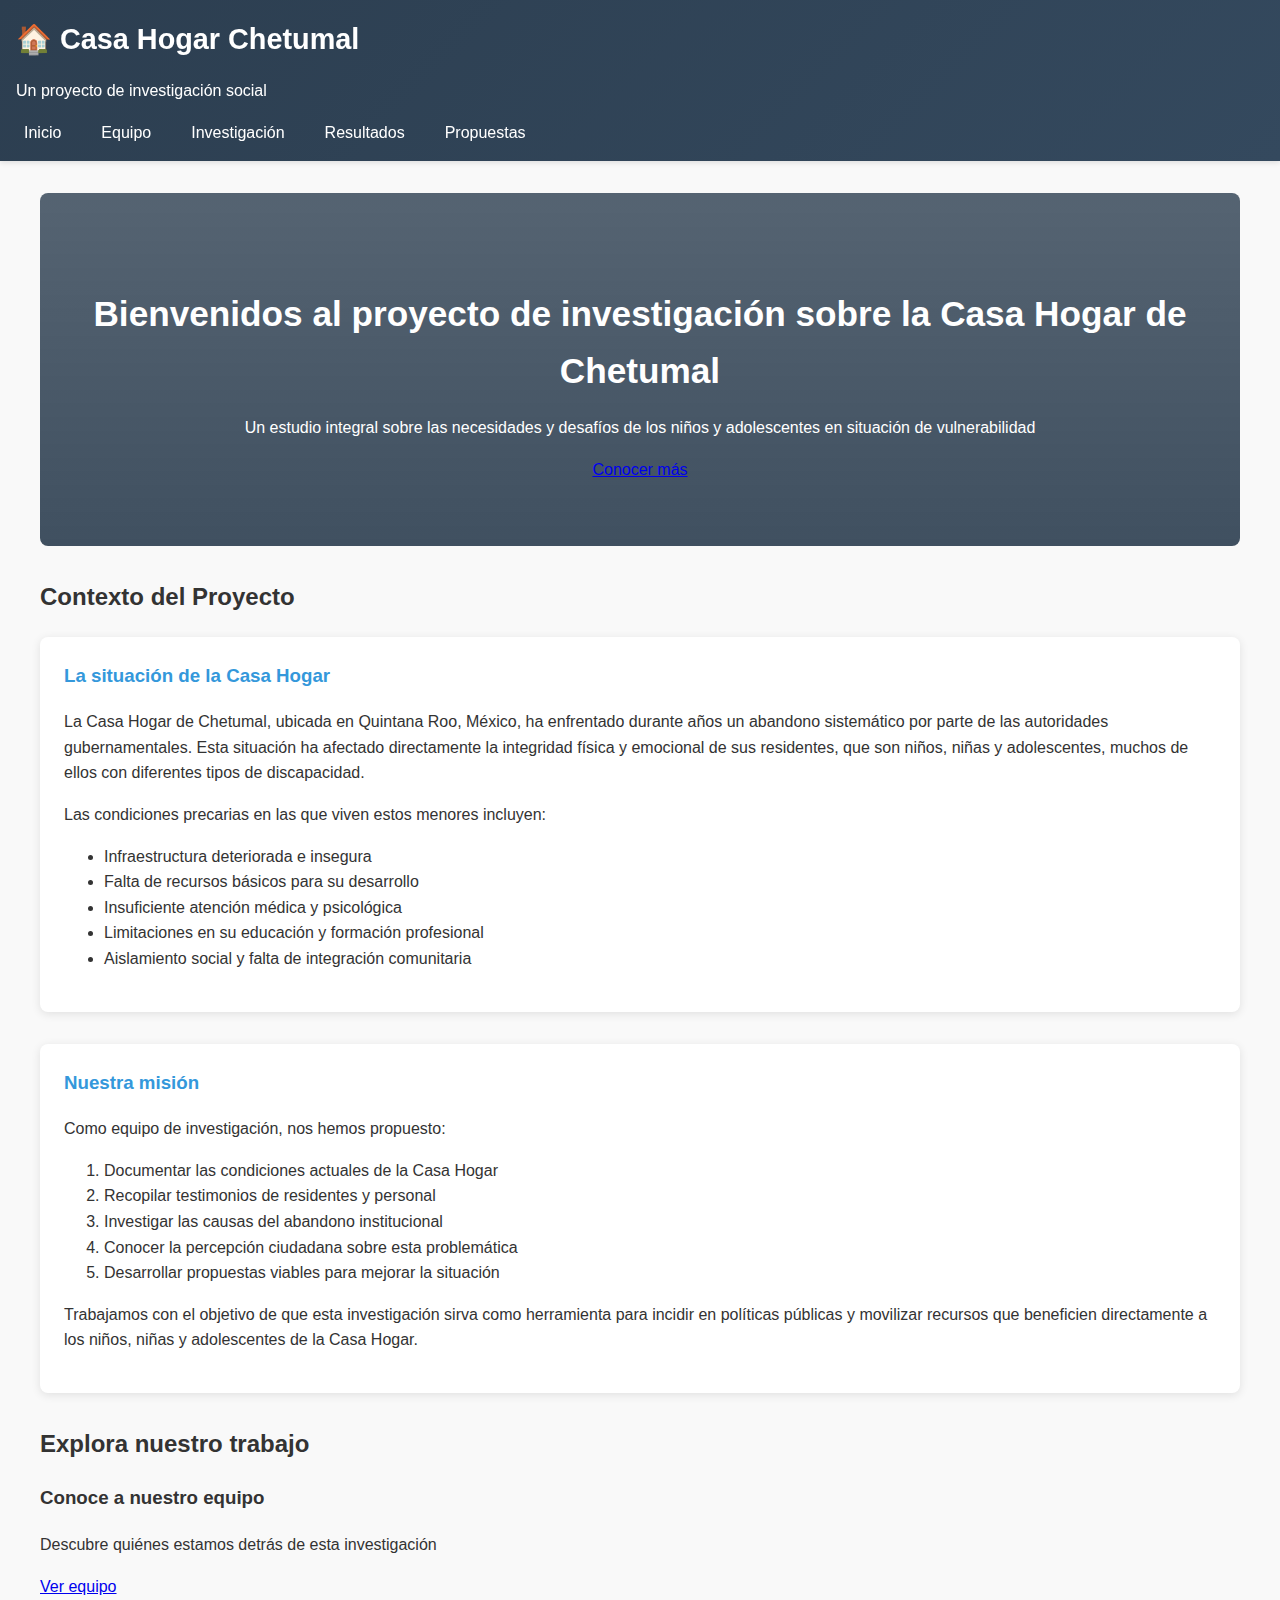
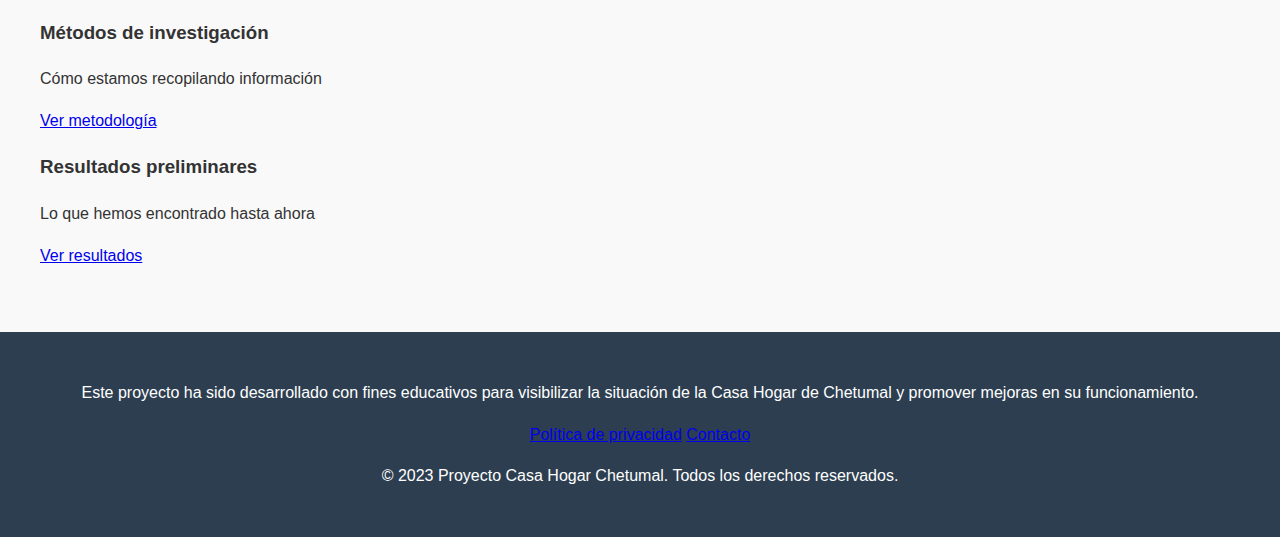
<file: index.html>
<!DOCTYPE html>
<html lang="es">
<head>
    <meta charset="UTF-8">
    <meta name="viewport" content="width=device-width, initial-scale=1.0">
    <title>Casa Hogar Chetumal - Inicio</title>
    <link rel="stylesheet" href="styles.css">
</head>
<body>
    <header>
        <div class="logo">
            <h1>🏠 Casa Hogar Chetumal</h1>
            <p>Un proyecto de investigación social</p>
        </div>
        <nav>
            <ul>
                <li><a href="index.html" class="active">Inicio</a></li>
                <li><a href="about.html">Equipo</a></li>
                <li><a href="research.html">Investigación</a></li>
                <li><a href="results.html">Resultados</a></li>
                <li><a href="proposals.html">Propuestas</a></li>
            </ul>
        </nav>
    </header>

    <main>
        <section class="hero">
            <div class="hero-content">
                <h2>Bienvenidos al proyecto de investigación sobre la Casa Hogar de Chetumal</h2>
                <p>Un estudio integral sobre las necesidades y desafíos de los niños y adolescentes en situación de vulnerabilidad</p>
                <a href="#contexto" class="btn">Conocer más</a>
            </div>
        </section>

        <section id="contexto" class="content-section">
            <h2>Contexto del Proyecto</h2>
            <div class="card">
                <h3>La situación de la Casa Hogar</h3>
                <p>La Casa Hogar de Chetumal, ubicada en Quintana Roo, México, ha enfrentado durante años un abandono sistemático por parte de las autoridades gubernamentales. Esta situación ha afectado directamente la integridad física y emocional de sus residentes, que son niños, niñas y adolescentes, muchos de ellos con diferentes tipos de discapacidad.</p>
                <p>Las condiciones precarias en las que viven estos menores incluyen:</p>
                <ul>
                    <li>Infraestructura deteriorada e insegura</li>
                    <li>Falta de recursos básicos para su desarrollo</li>
                    <li>Insuficiente atención médica y psicológica</li>
                    <li>Limitaciones en su educación y formación profesional</li>
                    <li>Aislamiento social y falta de integración comunitaria</li>
                </ul>
            </div>
            
            <div class="card">
                <h3>Nuestra misión</h3>
                <p>Como equipo de investigación, nos hemos propuesto:</p>
                <ol>
                    <li>Documentar las condiciones actuales de la Casa Hogar</li>
                    <li>Recopilar testimonios de residentes y personal</li>
                    <li>Investigar las causas del abandono institucional</li>
                    <li>Conocer la percepción ciudadana sobre esta problemática</li>
                    <li>Desarrollar propuestas viables para mejorar la situación</li>
                </ol>
                <p>Trabajamos con el objetivo de que esta investigación sirva como herramienta para incidir en políticas públicas y movilizar recursos que beneficien directamente a los niños, niñas y adolescentes de la Casa Hogar.</p>
            </div>
        </section>
        
        <section class="explore">
            <h2>Explora nuestro trabajo</h2>
            <div class="explore-cards">
                <div class="explore-card">
                    <h3>Conoce a nuestro equipo</h3>
                    <p>Descubre quiénes estamos detrás de esta investigación</p>
                    <a href="about.html" class="btn">Ver equipo</a>
                </div>
                <div class="explore-card">
                    <h3>Métodos de investigación</h3>
                    <p>Cómo estamos recopilando información</p>
                    <a href="research.html" class="btn">Ver metodología</a>
                </div>
                <div class="explore-card">
                    <h3>Resultados preliminares</h3>
                    <p>Lo que hemos encontrado hasta ahora</p>
                    <a href="results.html" class="btn">Ver resultados</a>
                </div>
            </div>
        </section>
    </main>

    <footer>
        <p>Este proyecto ha sido desarrollado con fines educativos para visibilizar la situación de la Casa Hogar de Chetumal y promover mejoras en su funcionamiento.</p>
        <div class="footer-links">
            <a href="#">Política de privacidad</a>
            <a href="#">Contacto</a>
        </div>
        <p>&copy; 2023 Proyecto Casa Hogar Chetumal. Todos los derechos reservados.</p>
    </footer>
    
    <script src="script.js"></script>
</body>
</html>
</file>
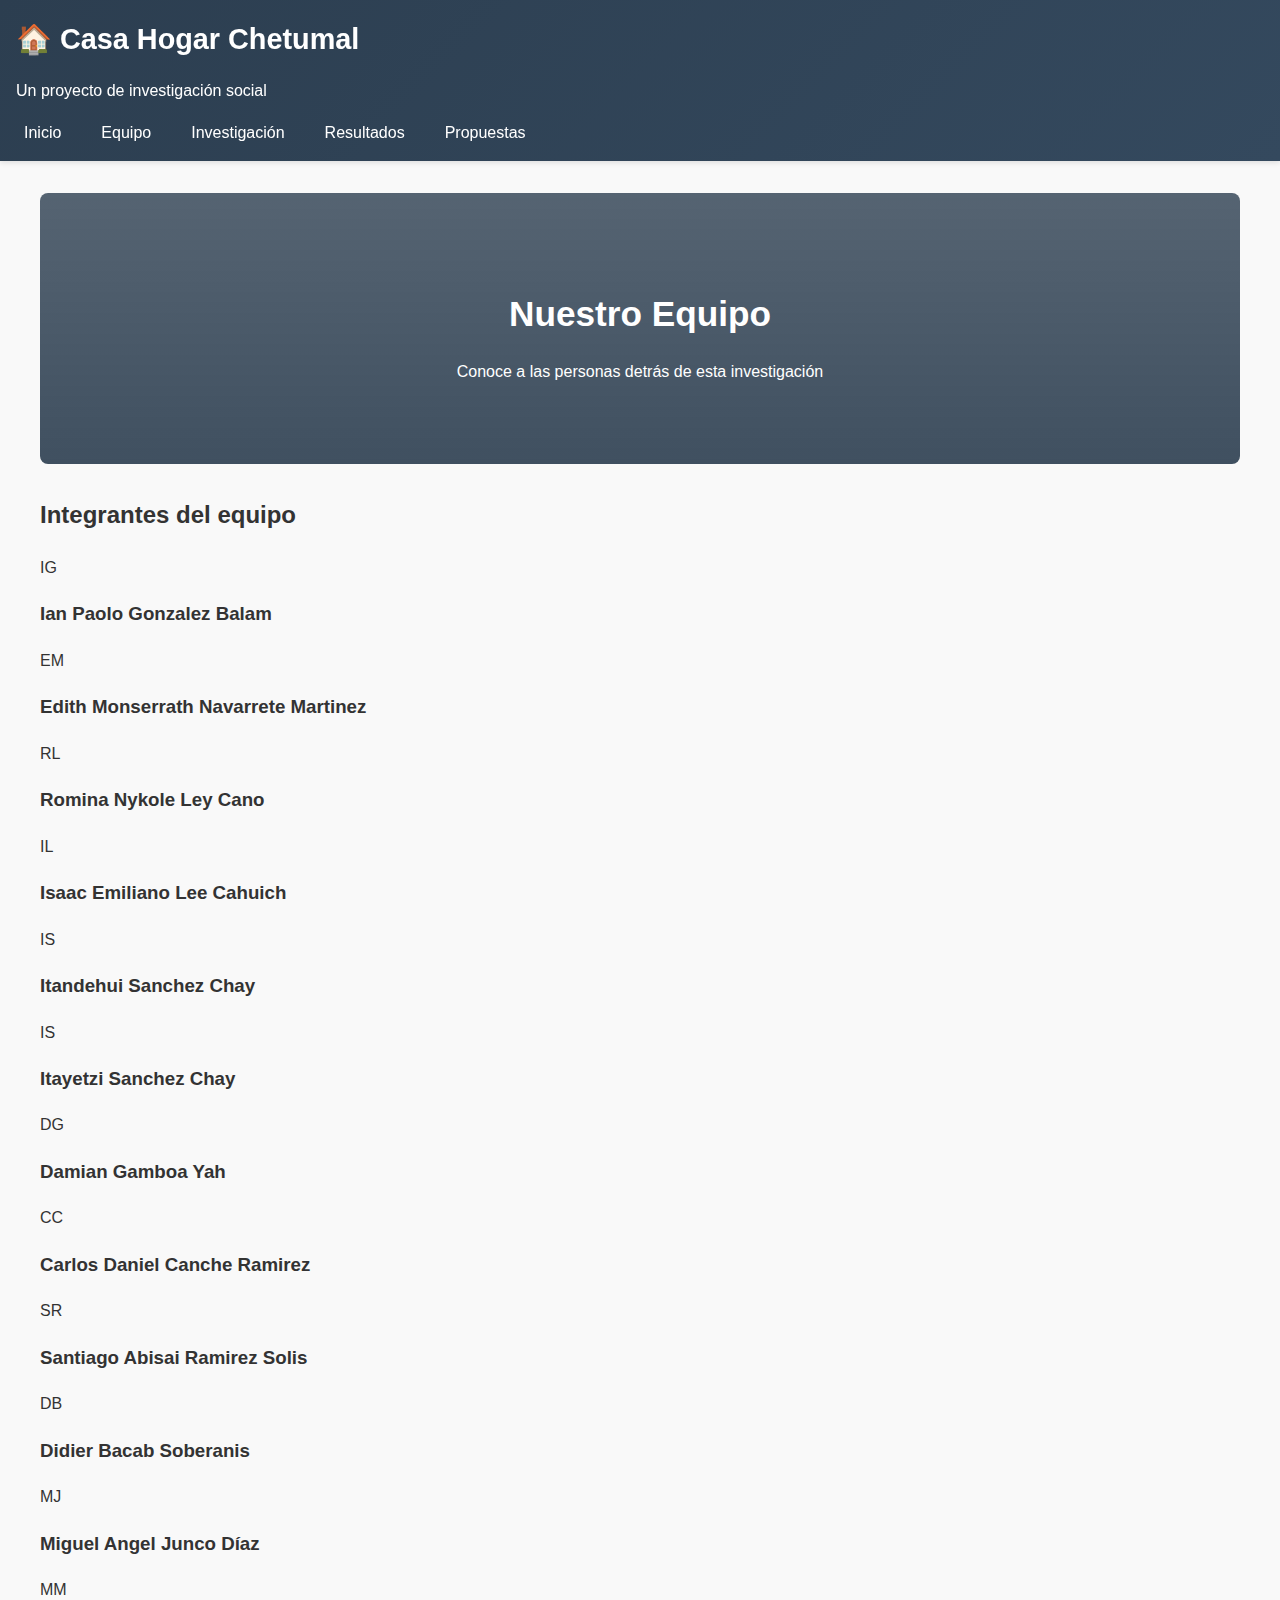
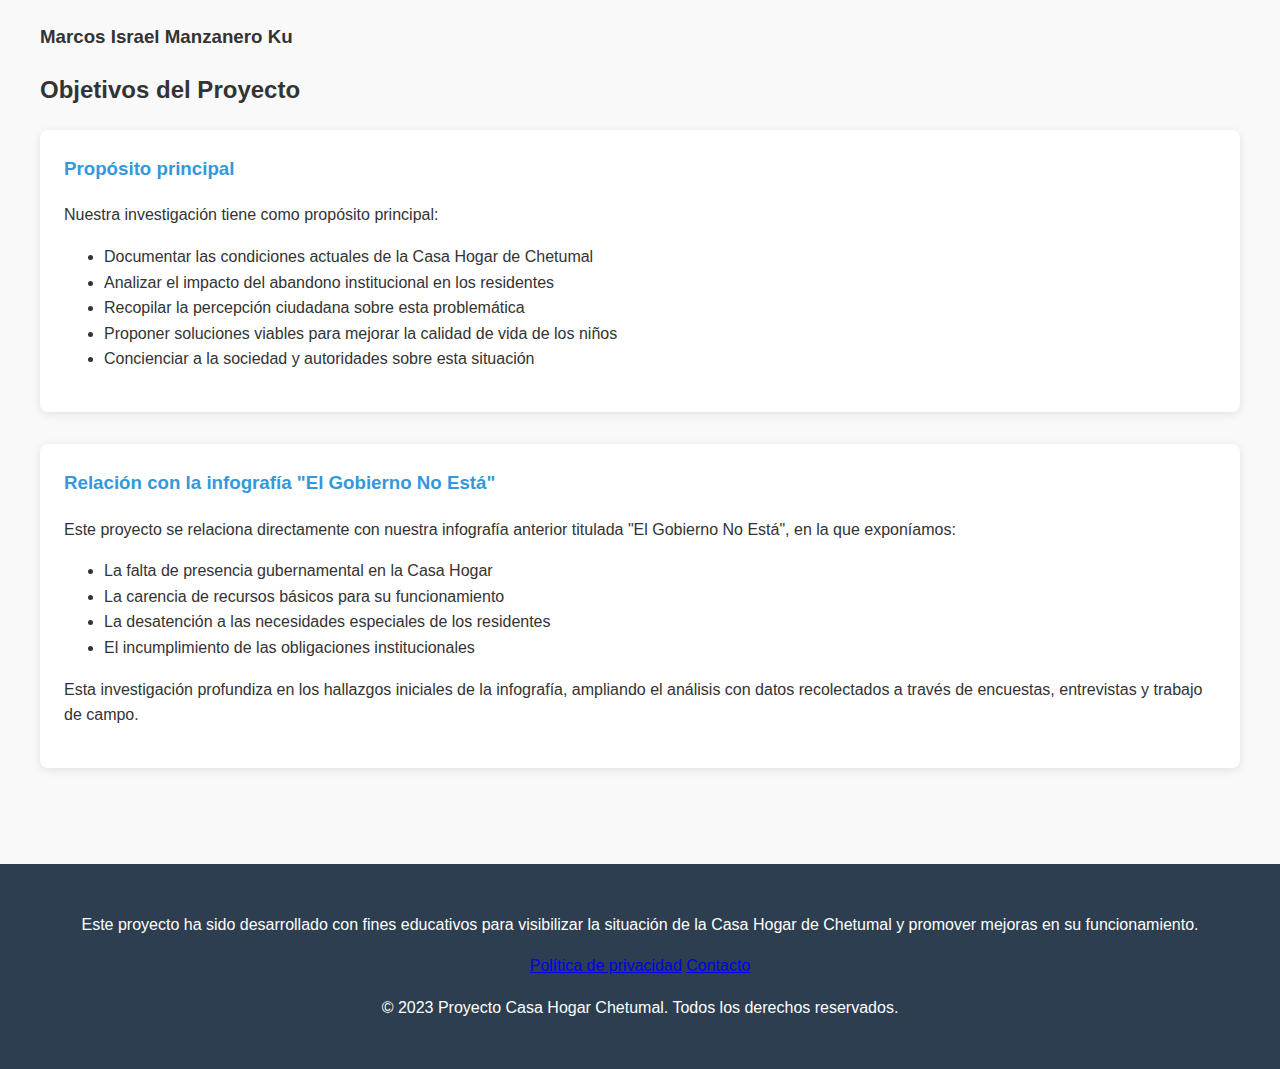
<file: about.html>
<!DOCTYPE html>
<html lang="es">
<head>
    <meta charset="UTF-8">
    <meta name="viewport" content="width=device-width, initial-scale=1.0">
    <title>Casa Hogar Chetumal - Equipo</title>
    <link rel="stylesheet" href="styles.css">
</head>
<body>
    <header>
        <div class="logo">
            <h1>🏠 Casa Hogar Chetumal</h1>
            <p>Un proyecto de investigación social</p>
        </div>
        <nav>
            <ul>
                <li><a href="index.html">Inicio</a></li>
                <li><a href="about.html" class="active">Equipo</a></li>
                <li><a href="research.html">Investigación</a></li>
                <li><a href="results.html">Resultados</a></li>
                <li><a href="proposals.html">Propuestas</a></li>
            </ul>
        </nav>
    </header>

    <main>
        <section class="hero">
            <div class="hero-content">
                <h2>Nuestro Equipo</h2>
                <p>Conoce a las personas detrás de esta investigación</p>
            </div>
        </section>

        <section class="content-section">
            <h2>Integrantes del equipo</h2>
            <div class="team-grid">
                <div class="team-member">
                    <div class="member-avatar">IG</div>
                    <h3>Ian Paolo Gonzalez Balam</h3>
                </div>
                <div class="team-member">
                    <div class="member-avatar">EM</div>
                    <h3>Edith Monserrath Navarrete Martinez</h3>
                </div>
                <div class="team-member">
                    <div class="member-avatar">RL</div>
                    <h3>Romina Nykole Ley Cano</h3>
                </div>
                <div class="team-member">
                    <div class="member-avatar">IL</div>
                    <h3>Isaac Emiliano Lee Cahuich</h3>
                </div>
                <div class="team-member">
                    <div class="member-avatar">IS</div>
                    <h3>Itandehui Sanchez Chay</h3>
                </div>
                <div class="team-member">
                    <div class="member-avatar">IS</div>
                    <h3>Itayetzi Sanchez Chay</h3>
                </div>
                <div class="team-member">
                    <div class="member-avatar">DG</div>
                    <h3>Damian Gamboa Yah</h3>
                </div>
                <div class="team-member">
                    <div class="member-avatar">CC</div>
                    <h3>Carlos Daniel Canche Ramirez</h3>
                </div>
                <div class="team-member">
                    <div class="member-avatar">SR</div>
                    <h3>Santiago Abisai Ramirez Solis</h3>
                </div>
                <div class="team-member">
                    <div class="member-avatar">DB</div>
                    <h3>Didier Bacab Soberanis</h3>
                </div>
                <div class="team-member">
                    <div class="member-avatar">MJ</div>
                    <h3>Miguel Angel Junco Díaz</h3>
                </div>
                <div class="team-member">
                    <div class="member-avatar">MM</div>
                    <h3>Marcos Israel Manzanero Ku</h3>
                </div>
            </div>
        </section>
        
        <section class="content-section">
            <h2>Objetivos del Proyecto</h2>
            <div class="card">
                <h3>Propósito principal</h3>
                <p>Nuestra investigación tiene como propósito principal:</p>
                <ul>
                    <li>Documentar las condiciones actuales de la Casa Hogar de Chetumal</li>
                    <li>Analizar el impacto del abandono institucional en los residentes</li>
                    <li>Recopilar la percepción ciudadana sobre esta problemática</li>
                    <li>Proponer soluciones viables para mejorar la calidad de vida de los niños</li>
                    <li>Concienciar a la sociedad y autoridades sobre esta situación</li>
                </ul>
            </div>
            
            <div class="card">
                <h3>Relación con la infografía "El Gobierno No Está"</h3>
                <p>Este proyecto se relaciona directamente con nuestra infografía anterior titulada "El Gobierno No Está", en la que exponíamos:</p>
                <ul>
                    <li>La falta de presencia gubernamental en la Casa Hogar</li>
                    <li>La carencia de recursos básicos para su funcionamiento</li>
                    <li>La desatención a las necesidades especiales de los residentes</li>
                    <li>El incumplimiento de las obligaciones institucionales</li>
                </ul>
                <p>Esta investigación profundiza en los hallazgos iniciales de la infografía, ampliando el análisis con datos recolectados a través de encuestas, entrevistas y trabajo de campo.</p>
            </div>
        </section>
    </main>

    <footer>
        <p>Este proyecto ha sido desarrollado con fines educativos para visibilizar la situación de la Casa Hogar de Chetumal y promover mejoras en su funcionamiento.</p>
        <div class="footer-links">
            <a href="#">Política de privacidad</a>
            <a href="#">Contacto</a>
        </div>
        <p>&copy; 2023 Proyecto Casa Hogar Chetumal. Todos los derechos reservados.</p>
    </footer>
    
    <script src="script.js"></script>
</body>
</html>
</file>
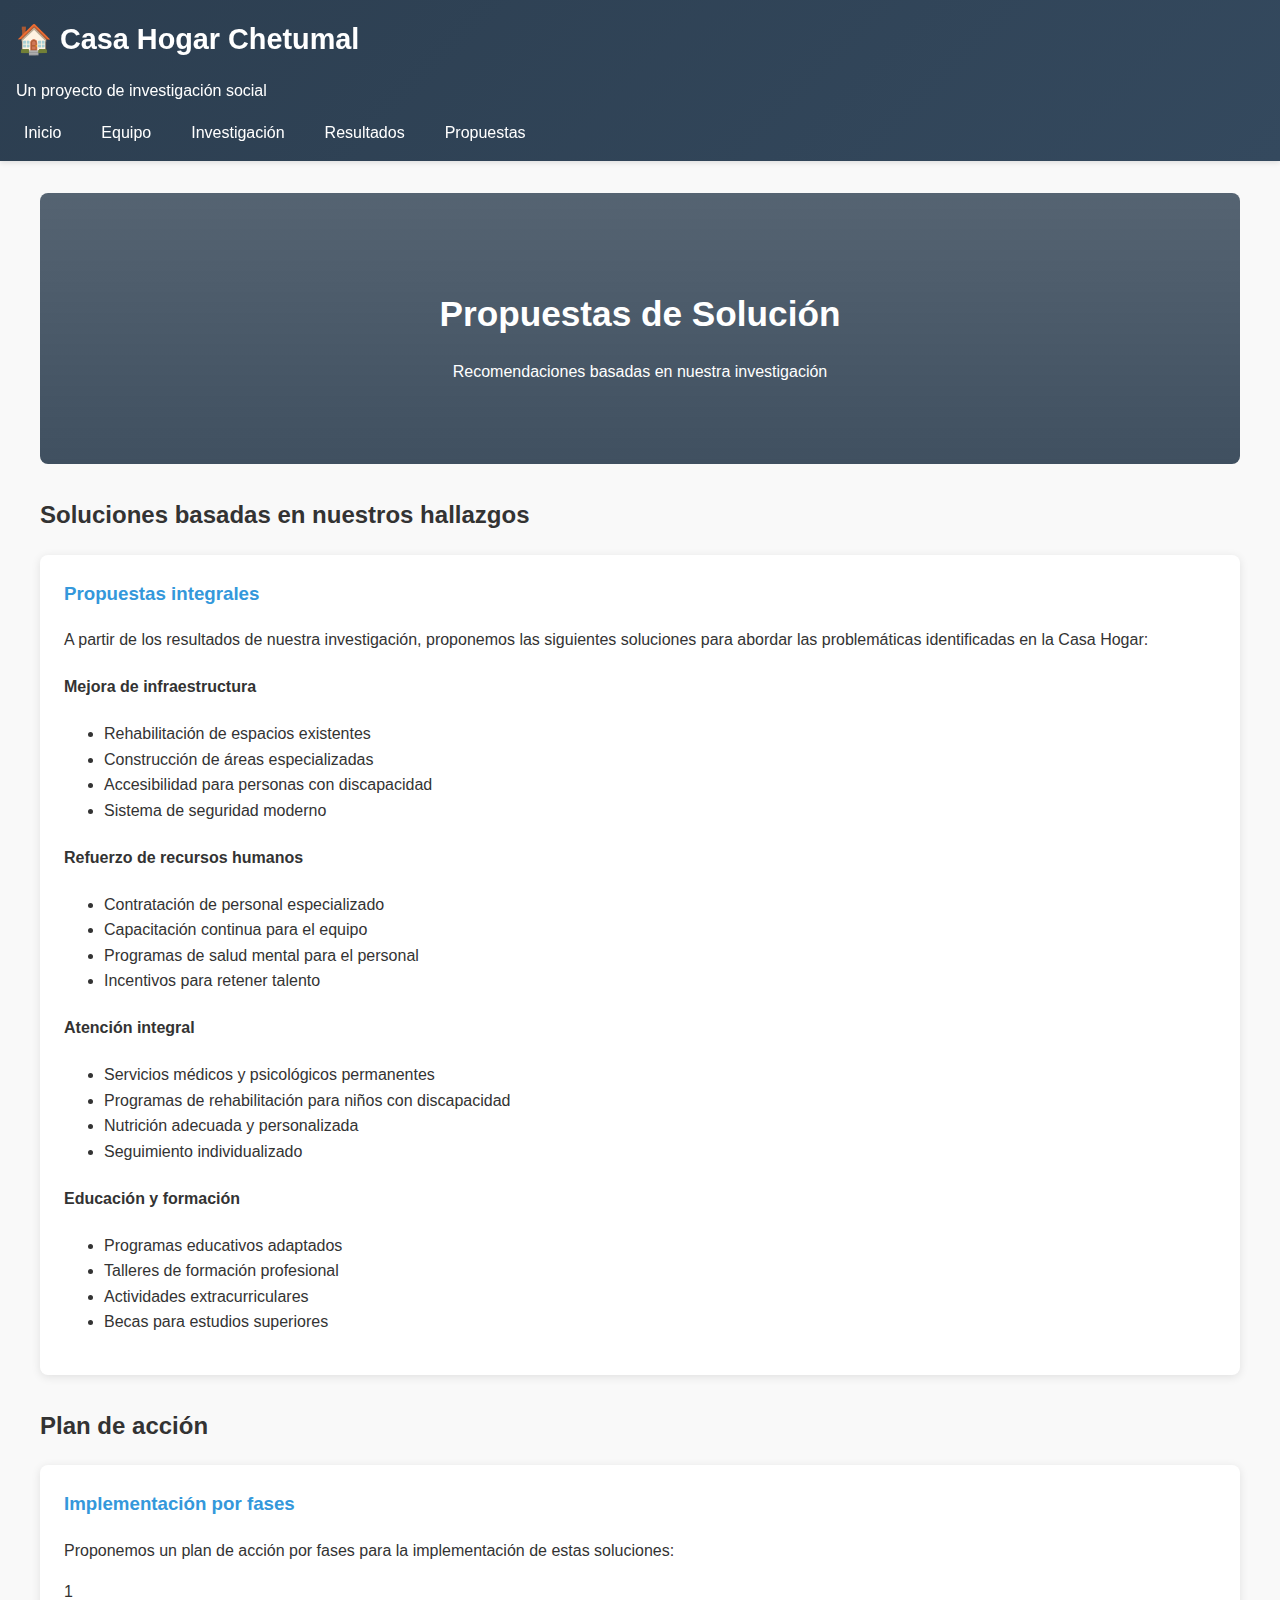
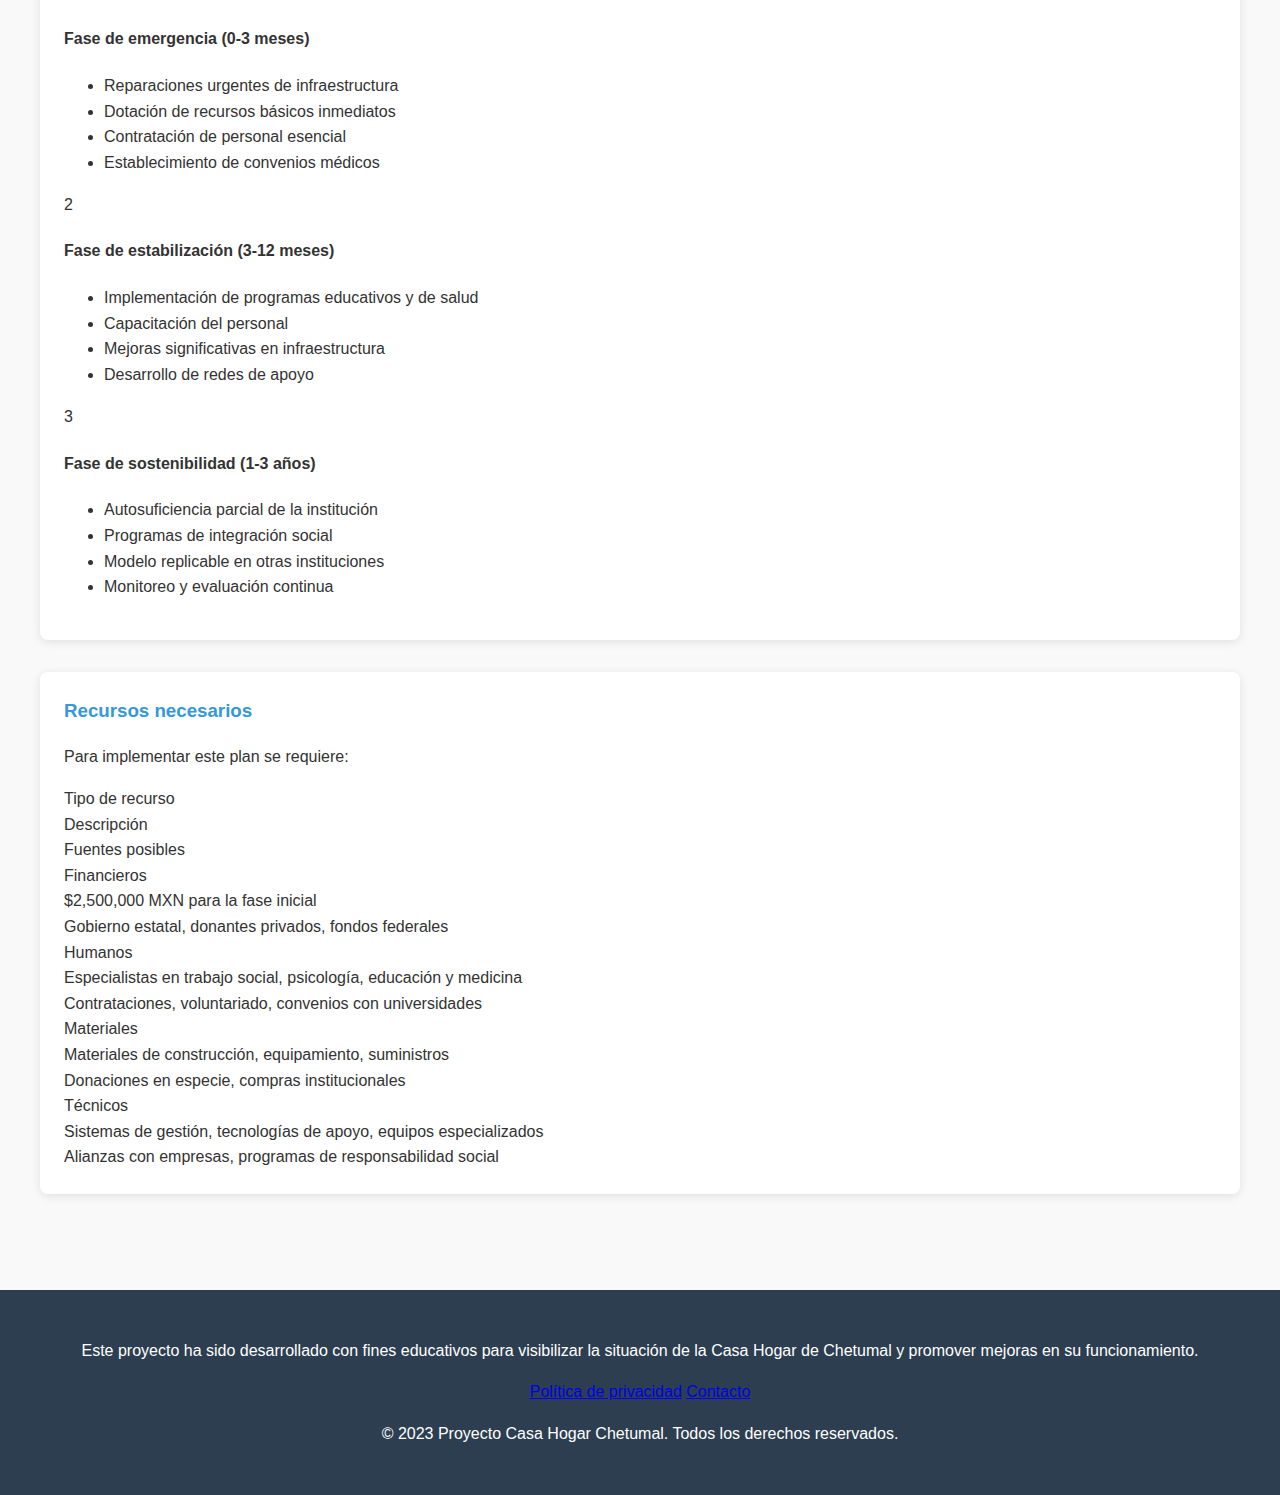
<file: proposals.html>
<!DOCTYPE html>
<html lang="es">
<head>
    <meta charset="UTF-8">
    <meta name="viewport" content="width=device-width, initial-scale=1.0">
    <title>Casa Hogar Chetumal - Propuestas</title>
    <link rel="stylesheet" href="styles.css">
</head>
<body>
    <header>
        <div class="logo">
            <h1>🏠 Casa Hogar Chetumal</h1>
            <p>Un proyecto de investigación social</p>
        </div>
        <nav>
            <ul>
                <li><a href="index.html">Inicio</a></li>
                <li><a href="about.html">Equipo</a></li>
                <li><a href="research.html">Investigación</a></li>
                <li><a href="results.html">Resultados</a></li>
                <li><a href="proposals.html" class="active">Propuestas</a></li>
            </ul>
        </nav>
    </header>

    <main>
        <section class="hero">
            <div class="hero-content">
                <h2>Propuestas de Solución</h2>
                <p>Recomendaciones basadas en nuestra investigación</p>
            </div>
        </section>

        <section class="content-section">
            <h2>Soluciones basadas en nuestros hallazgos</h2>
            
            <div class="card">
                <h3>Propuestas integrales</h3>
                <p>A partir de los resultados de nuestra investigación, proponemos las siguientes soluciones para abordar las problemáticas identificadas en la Casa Hogar:</p>
                
                <div class="proposals-grid">
                    <div class="proposal-card">
                        <h4>Mejora de infraestructura</h4>
                        <ul>
                            <li>Rehabilitación de espacios existentes</li>
                            <li>Construcción de áreas especializadas</li>
                            <li>Accesibilidad para personas con discapacidad</li>
                            <li>Sistema de seguridad moderno</li>
                        </ul>
                    </div>
                    
                    <div class="proposal-card">
                        <h4>Refuerzo de recursos humanos</h4>
                        <ul>
                            <li>Contratación de personal especializado</li>
                            <li>Capacitación continua para el equipo</li>
                            <li>Programas de salud mental para el personal</li>
                            <li>Incentivos para retener talento</li>
                        </ul>
                    </div>
                    
                    <div class="proposal-card">
                        <h4>Atención integral</h4>
                        <ul>
                            <li>Servicios médicos y psicológicos permanentes</li>
                            <li>Programas de rehabilitación para niños con discapacidad</li>
                            <li>Nutrición adecuada y personalizada</li>
                            <li>Seguimiento individualizado</li>
                        </ul>
                    </div>
                    
                    <div class="proposal-card">
                        <h4>Educación y formación</h4>
                        <ul>
                            <li>Programas educativos adaptados</li>
                            <li>Talleres de formación profesional</li>
                            <li>Actividades extracurriculares</li>
                            <li>Becas para estudios superiores</li>
                        </ul>
                    </div>
                </div>
            </div>
        </section>
        
        <section class="content-section">
            <h2>Plan de acción</h2>
            
            <div class="card">
                <h3>Implementación por fases</h3>
                <p>Proponemos un plan de acción por fases para la implementación de estas soluciones:</p>
                
                <div class="timeline">
                    <div class="phase">
                        <div class="phase-header">
                            <div class="phase-number">1</div>
                            <h4>Fase de emergencia (0-3 meses)</h4>
                        </div>
                        <ul>
                            <li>Reparaciones urgentes de infraestructura</li>
                            <li>Dotación de recursos básicos inmediatos</li>
                            <li>Contratación de personal esencial</li>
                            <li>Establecimiento de convenios médicos</li>
                        </ul>
                    </div>
                    
                    <div class="phase">
                        <div class="phase-header">
                            <div class="phase-number">2</div>
                            <h4>Fase de estabilización (3-12 meses)</h4>
                        </div>
                        <ul>
                            <li>Implementación de programas educativos y de salud</li>
                            <li>Capacitación del personal</li>
                            <li>Mejoras significativas en infraestructura</li>
                            <li>Desarrollo de redes de apoyo</li>
                        </ul>
                    </div>
                    
                    <div class="phase">
                        <div class="phase-header">
                            <div class="phase-number">3</div>
                            <h4>Fase de sostenibilidad (1-3 años)</h4>
                        </div>
                        <ul>
                            <li>Autosuficiencia parcial de la institución</li>
                            <li>Programas de integración social</li>
                            <li>Modelo replicable en otras instituciones</li>
                            <li>Monitoreo y evaluación continua</li>
                        </ul>
                    </div>
                </div>
            </div>
            
            <div class="card">
                <h3>Recursos necesarios</h3>
                <p>Para implementar este plan se requiere:</p>
                
                <div class="resources-table">
                    <div class="resource-row header">
                        <div class="resource-type">Tipo de recurso</div>
                        <div class="resource-description">Descripción</div>
                        <div class="resource-sources">Fuentes posibles</div>
                    </div>
                    <div class="resource-row">
                        <div class="resource-type">Financieros</div>
                        <div class="resource-description">$2,500,000 MXN para la fase inicial</div>
                        <div class="resource-sources">Gobierno estatal, donantes privados, fondos federales</div>
                    </div>
                    <div class="resource-row">
                        <div class="resource-type">Humanos</div>
                        <div class="resource-description">Especialistas en trabajo social, psicología, educación y medicina</div>
                        <div class="resource-sources">Contrataciones, voluntariado, convenios con universidades</div>
                    </div>
                    <div class="resource-row">
                        <div class="resource-type">Materiales</div>
                        <div class="resource-description">Materiales de construcción, equipamiento, suministros</div>
                        <div class="resource-sources">Donaciones en especie, compras institucionales</div>
                    </div>
                    <div class="resource-row">
                        <div class="resource-type">Técnicos</div>
                        <div class="resource-description">Sistemas de gestión, tecnologías de apoyo, equipos especializados</div>
                        <div class="resource-sources">Alianzas con empresas, programas de responsabilidad social</div>
                    </div>
                </div>
            </div>
        </section>
    </main>

    <footer>
        <p>Este proyecto ha sido desarrollado con fines educativos para visibilizar la situación de la Casa Hogar de Chetumal y promover mejoras en su funcionamiento.</p>
        <div class="footer-links">
            <a href="#">Política de privacidad</a>
            <a href="#">Contacto</a>
        </div>
        <p>&copy; 2023 Proyecto Casa Hogar Chetumal. Todos los derechos reservados.</p>
    </footer>
    
    <script src="script.js"></script>
</body>
</html>
</file>
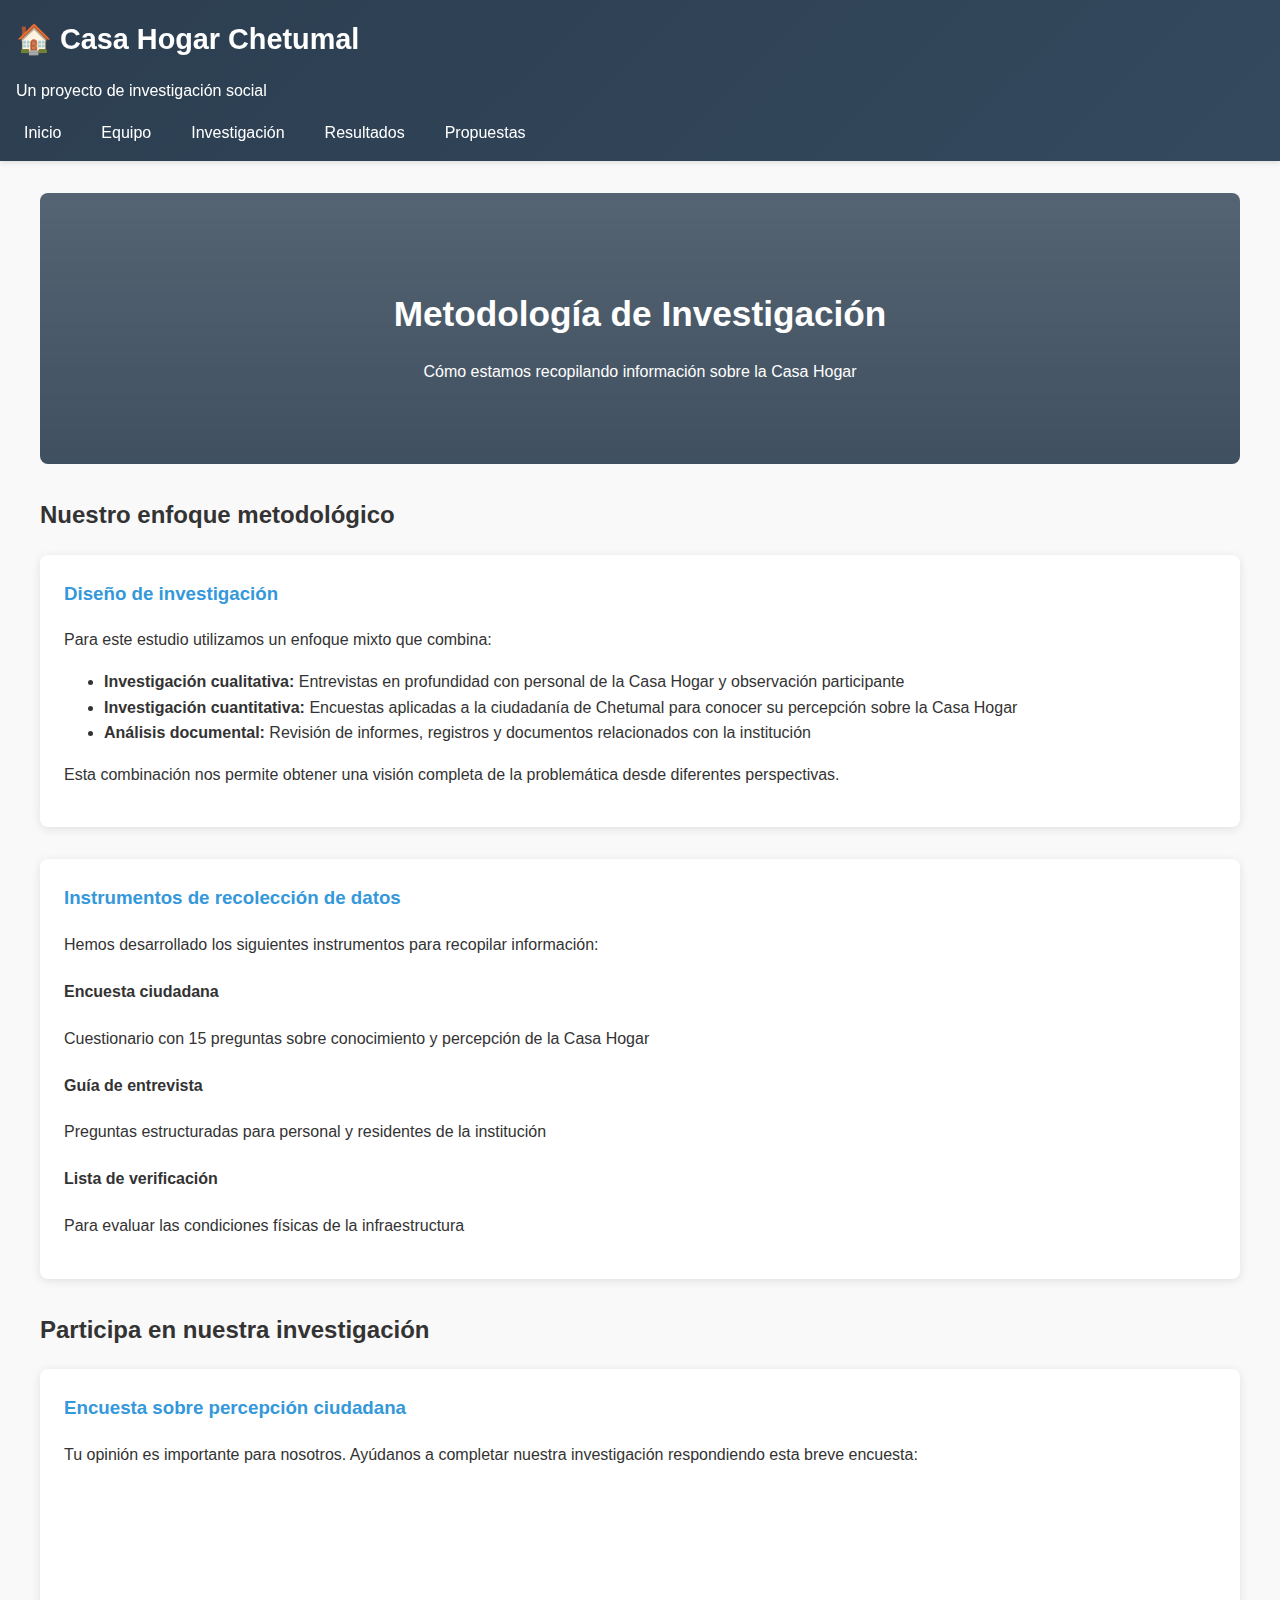
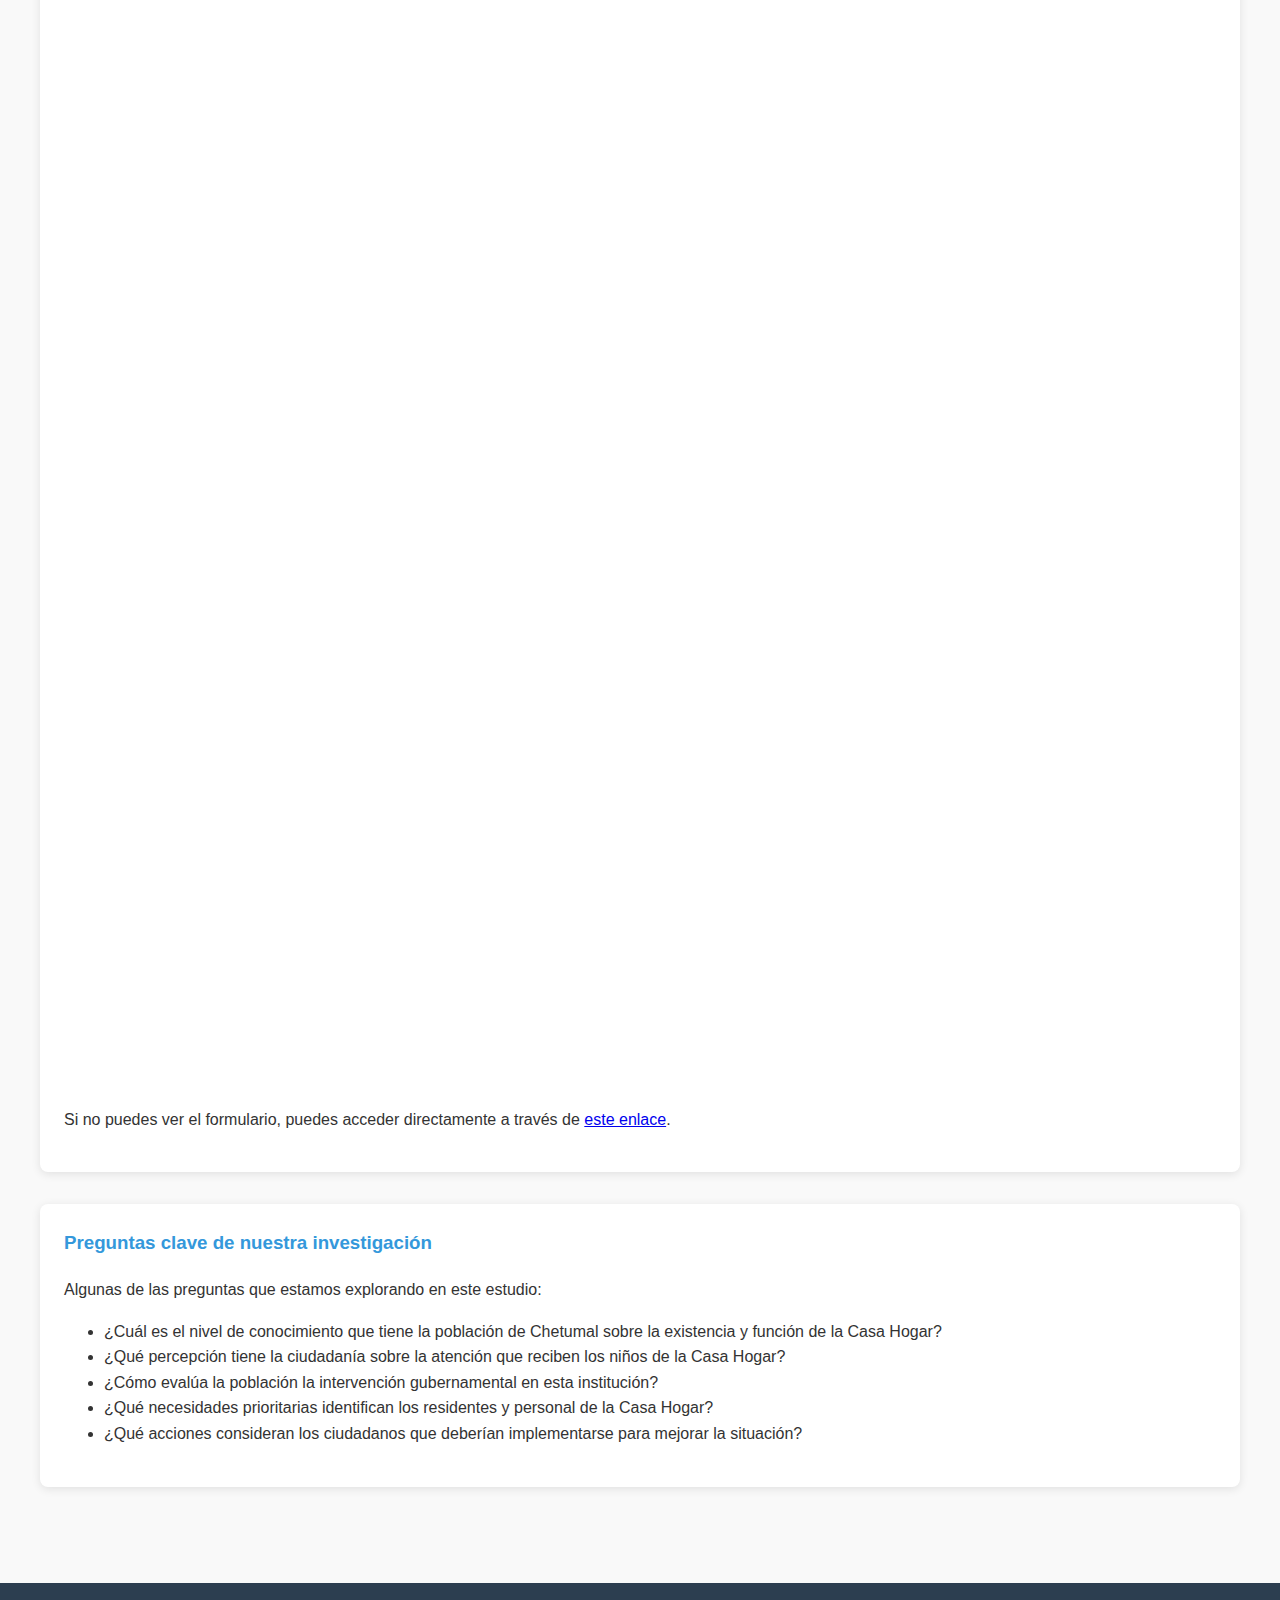
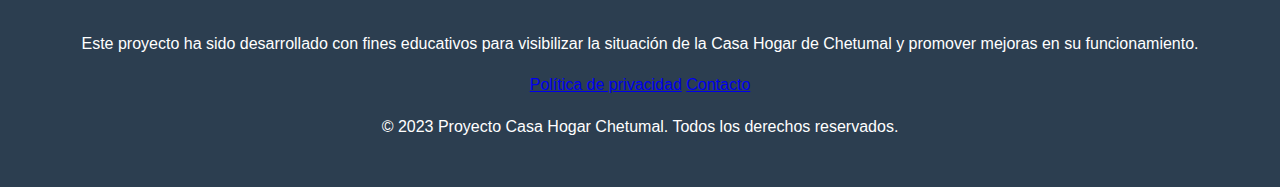
<file: research.html>
<!DOCTYPE html>
<html lang="es">
<head>
    <meta charset="UTF-8">
    <meta name="viewport" content="width=device-width, initial-scale=1.0">
    <title>Casa Hogar Chetumal - Investigación</title>
    <link rel="stylesheet" href="styles.css">
</head>
<body>
    <header>
        <div class="logo">
            <h1>🏠 Casa Hogar Chetumal</h1>
            <p>Un proyecto de investigación social</p>
        </div>
        <nav>
            <ul>
                <li><a href="index.html">Inicio</a></li>
                <li><a href="about.html">Equipo</a></li>
                <li><a href="research.html" class="active">Investigación</a></li>
                <li><a href="results.html">Resultados</a></li>
                <li><a href="proposals.html">Propuestas</a></li>
            </ul>
        </nav>
    </header>

    <main>
        <section class="hero">
            <div class="hero-content">
                <h2>Metodología de Investigación</h2>
                <p>Cómo estamos recopilando información sobre la Casa Hogar</p>
            </div>
        </section>

        <section class="content-section">
            <h2>Nuestro enfoque metodológico</h2>
            <div class="card">
                <h3>Diseño de investigación</h3>
                <p>Para este estudio utilizamos un enfoque mixto que combina:</p>
                <ul>
                    <li><strong>Investigación cualitativa:</strong> Entrevistas en profundidad con personal de la Casa Hogar y observación participante</li>
                    <li><strong>Investigación cuantitativa:</strong> Encuestas aplicadas a la ciudadanía de Chetumal para conocer su percepción sobre la Casa Hogar</li>
                    <li><strong>Análisis documental:</strong> Revisión de informes, registros y documentos relacionados con la institución</li>
                </ul>
                <p>Esta combinación nos permite obtener una visión completa de la problemática desde diferentes perspectivas.</p>
            </div>
            
            <div class="card">
                <h3>Instrumentos de recolección de datos</h3>
                <p>Hemos desarrollado los siguientes instrumentos para recopilar información:</p>
                <div class="instruments">
                    <div class="instrument">
                        <h4>Encuesta ciudadana</h4>
                        <p>Cuestionario con 15 preguntas sobre conocimiento y percepción de la Casa Hogar</p>
                    </div>
                    <div class="instrument">
                        <h4>Guía de entrevista</h4>
                        <p>Preguntas estructuradas para personal y residentes de la institución</li>
                    </div>
                    <div class="instrument">
                        <h4>Lista de verificación</h4>
                        <p>Para evaluar las condiciones físicas de la infraestructura</p>
                    </div>
                </div>
            </div>
        </section>
        
        <section class="content-section">
            <h2>Participa en nuestra investigación</h2>
            <div class="card">
                <h3>Encuesta sobre percepción ciudadana</h3>
                <p>Tu opinión es importante para nosotros. Ayúdanos a completar nuestra investigación respondiendo esta breve encuesta:</p>
                
                <div class="survey">
                    <iframe src="https://docs.google.com/forms/d/e/1FAIpQLScExampleEmbedCode/viewform?embedded=true" width="100%" height="1200" frameborder="0" marginheight="0" marginwidth="0">Cargando…</iframe>
                </div>
                
                <p class="survey-alternative">Si no puedes ver el formulario, puedes acceder directamente a través de <a href="https://forms.gle/ejemplo" target="_blank">este enlace</a>.</p>
            </div>
            
            <div class="card">
                <h3>Preguntas clave de nuestra investigación</h3>
                <p>Algunas de las preguntas que estamos explorando en este estudio:</p>
                <ul class="key-questions">
                    <li>¿Cuál es el nivel de conocimiento que tiene la población de Chetumal sobre la existencia y función de la Casa Hogar?</li>
                    <li>¿Qué percepción tiene la ciudadanía sobre la atención que reciben los niños de la Casa Hogar?</li>
                    <li>¿Cómo evalúa la población la intervención gubernamental en esta institución?</li>
                    <li>¿Qué necesidades prioritarias identifican los residentes y personal de la Casa Hogar?</li>
                    <li>¿Qué acciones consideran los ciudadanos que deberían implementarse para mejorar la situación?</li>
                </ul>
            </div>
        </section>
    </main>

    <footer>
        <p>Este proyecto ha sido desarrollado con fines educativos para visibilizar la situación de la Casa Hogar de Chetumal y promover mejoras en su funcionamiento.</p>
        <div class="footer-links">
            <a href="#">Política de privacidad</a>
            <a href="#">Contacto</a>
        </div>
        <p>&copy; 2023 Proyecto Casa Hogar Chetumal. Todos los derechos reservados.</p>
    </footer>
    
    <script src="script.js"></script>
</body>
</html>
</file>
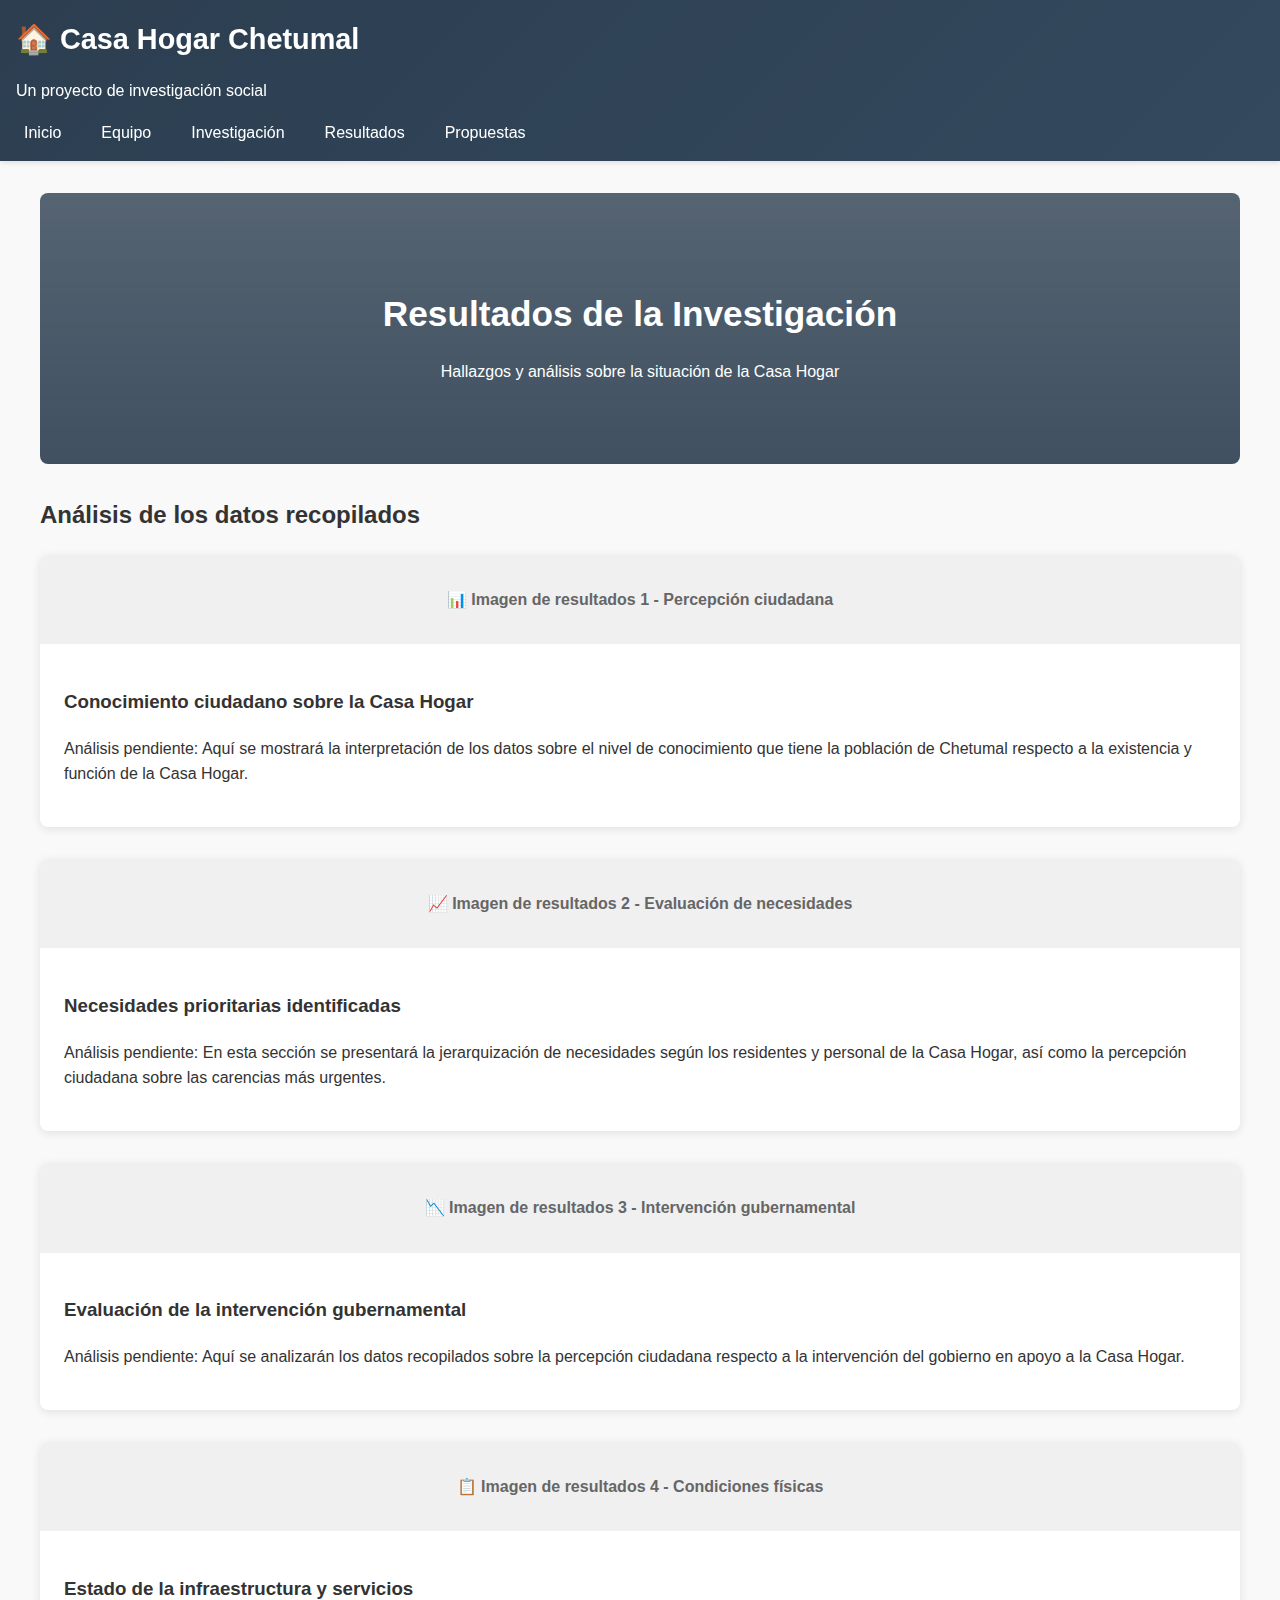
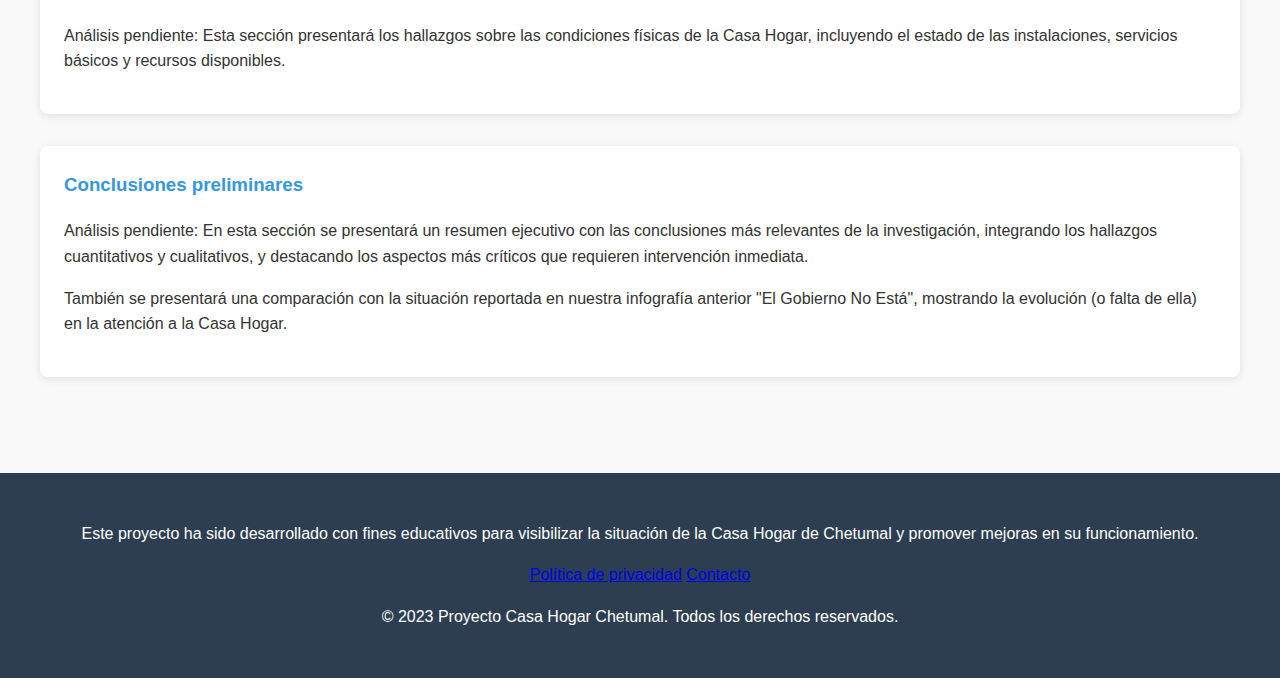
<file: results.html>
<!DOCTYPE html>
<html lang="es">
<head>
    <meta charset="UTF-8">
    <meta name="viewport" content="width=device-width, initial-scale=1.0">
    <title>Casa Hogar Chetumal - Resultados</title>
    <link rel="stylesheet" href="styles.css">
</head>
<body>
    <header>
        <div class="logo">
            <h1>🏠 Casa Hogar Chetumal</h1>
            <p>Un proyecto de investigación social</p>
        </div>
        <nav>
            <ul>
                <li><a href="index.html">Inicio</a></li>
                <li><a href="about.html">Equipo</a></li>
                <li><a href="research.html">Investigación</a></li>
                <li><a href="results.html" class="active">Resultados</a></li>
                <li><a href="proposals.html">Propuestas</a></li>
            </ul>
        </nav>
    </header>

    <main>
        <section class="hero">
            <div class="hero-content">
                <h2>Resultados de la Investigación</h2>
                <p>Hallazgos y análisis sobre la situación de la Casa Hogar</p>
            </div>
        </section>

        <section class="content-section">
            <h2>Análisis de los datos recopilados</h2>
            
            <div class="results-container">
                <div class="result-item">
                    <div class="result-image-placeholder">
                        <!-- Espacio para gráfico/imagen 1 -->
                        <div class="placeholder-text">📊 Imagen de resultados 1 - Percepción ciudadana</div>
                    </div>
                    <div class="result-analysis">
                        <h3>Conocimiento ciudadano sobre la Casa Hogar</h3>
                        <div class="placeholder-analysis">
                            <p>Análisis pendiente: Aquí se mostrará la interpretación de los datos sobre el nivel de conocimiento que tiene la población de Chetumal respecto a la existencia y función de la Casa Hogar.</p>
                        </div>
                    </div>
                </div>
                
                <div class="result-item">
                    <div class="result-image-placeholder">
                        <!-- Espacio para gráfico/imagen 2 -->
                        <div class="placeholder-text">📈 Imagen de resultados 2 - Evaluación de necesidades</div>
                    </div>
                    <div class="result-analysis">
                        <h3>Necesidades prioritarias identificadas</h3>
                        <div class="placeholder-analysis">
                            <p>Análisis pendiente: En esta sección se presentará la jerarquización de necesidades según los residentes y personal de la Casa Hogar, así como la percepción ciudadana sobre las carencias más urgentes.</p>
                        </div>
                    </div>
                </div>
                
                <div class="result-item">
                    <div class="result-image-placeholder">
                        <!-- Espacio para gráfico/imagen 3 -->
                        <div class="placeholder-text">📉 Imagen de resultados 3 - Intervención gubernamental</div>
                    </div>
                    <div class="result-analysis">
                        <h3>Evaluación de la intervención gubernamental</h3>
                        <div class="placeholder-analysis">
                            <p>Análisis pendiente: Aquí se analizarán los datos recopilados sobre la percepción ciudadana respecto a la intervención del gobierno en apoyo a la Casa Hogar.</p>
                        </div>
                    </div>
                </div>
                
                <div class="result-item">
                    <div class="result-image-placeholder">
                        <!-- Espacio para gráfico/imagen 4 -->
                        <div class="placeholder-text">📋 Imagen de resultados 4 - Condiciones físicas</div>
                    </div>
                    <div class="result-analysis">
                        <h3>Estado de la infraestructura y servicios</h3>
                        <div class="placeholder-analysis">
                            <p>Análisis pendiente: Esta sección presentará los hallazgos sobre las condiciones físicas de la Casa Hogar, incluyendo el estado de las instalaciones, servicios básicos y recursos disponibles.</p>
                        </div>
                    </div>
                </div>
            </div>
            
            <div class="card">
                <h3>Conclusiones preliminares</h3>
                <div class="placeholder-text">
                    <p>Análisis pendiente: En esta sección se presentará un resumen ejecutivo con las conclusiones más relevantes de la investigación, integrando los hallazgos cuantitativos y cualitativos, y destacando los aspectos más críticos que requieren intervención inmediata.</p>
                    <p>También se presentará una comparación con la situación reportada en nuestra infografía anterior "El Gobierno No Está", mostrando la evolución (o falta de ella) en la atención a la Casa Hogar.</p>
                </div>
            </div>
        </section>
    </main>

    <footer>
        <p>Este proyecto ha sido desarrollado con fines educativos para visibilizar la situación de la Casa Hogar de Chetumal y promover mejoras en su funcionamiento.</p>
        <div class="footer-links">
            <a href="#">Política de privacidad</a>
            <a href="#">Contacto</a>
        </div>
        <p>&copy; 2023 Proyecto Casa Hogar Chetumal. Todos los derechos reservados.</p>
    </footer>
    
    <script src="script.js"></script>
</body>
</html>
</file>
<file: styles.css>
/* Variables de colores */
:root {
  --primary: #3498db;
  --secondary: #2c3e50;
  --accent: #e74c3c;
  --light: #ecf0f1;
  --dark: #34495e;
  --text: #333333;
  --background: #f9f9f9;
}

/* Estilos básicos */
body {
  font-family: 'Arial', sans-serif;
  line-height: 1.6;
  color: var(--text);
  background-color: var(--background);
  margin: 0;
  padding: 0;
}

/* Header */
header {
  background: linear-gradient(135deg, var(--secondary), var(--dark));
  color: white;
  padding: 1rem;
  position: sticky;
  top: 0;
  z-index: 100;
  box-shadow: 0 2px 5px rgba(0,0,0,0.1);
}

.logo h1 {
  margin: 0;
  font-size: 1.8rem;
}

nav ul {
  display: flex;
  list-style: none;
  padding: 0;
  margin: 1rem 0 0 0;
  gap: 1.5rem;
}

nav a {
  color: white;
  text-decoration: none;
  font-weight: 500;
  padding: 0.5rem;
}

nav a:hover {
  color: var(--primary);
}

/* Contenido principal */
main {
  padding: 2rem;
  max-width: 1200px;
  margin: 0 auto;
}

.hero {
  background: linear-gradient(rgba(44, 62, 80, 0.8), rgba(44, 62, 80, 0.9)), 
              url('https://images.unsplash.com/photo-1488521787991-ed7bbaae773c?ixlib=rb-4.0.3&auto=format&fit=crop&w=1350&q=80') no-repeat center center/cover;
  color: white;
  padding: 4rem 2rem;
  text-align: center;
  border-radius: 8px;
  margin-bottom: 2rem;
}

.hero h2 {
  font-size: 2.2rem;
  margin-bottom: 1rem;
}

/* Tarjetas de contenido */
.card {
  background: white;
  border-radius: 8px;
  padding: 1.5rem;
  margin-bottom: 2rem;
  box-shadow: 0 2px 10px rgba(0,0,0,0.1);
}

.card h3 {
  color: var(--primary);
  margin-top: 0;
}

/* Resultados */
.result-item {
  background: white;
  border-radius: 8px;
  overflow: hidden;
  margin-bottom: 2rem;
  box-shadow: 0 2px 10px rgba(0,0,0,0.1);
}

.result-image-placeholder {
  background: #f0f0f0;
  padding: 2rem;
  text-align: center;
  color: #666;
  font-weight: bold;
}

.result-analysis {
  padding: 1.5rem;
}

/* Footer */
footer {
  background: var(--secondary);
  color: white;
  text-align: center;
  padding: 2rem;
  margin-top: 2rem;
}

/* Animaciones corregidas (ahora funcionarán bien) */
.card, .result-item {
  animation: fadeIn 1s ease forwards;
}

@keyframes fadeIn {
  from { opacity: 0; transform: translateY(20px); }
  to { opacity: 1; transform: translateY(0); }
}

/* Responsive */
@media (max-width: 768px) {
  nav ul {
    flex-direction: column;
    gap: 0.5rem;
  }
  
  .hero {
    padding: 2rem 1rem;
  }
  
  .hero h2 {
    font-size: 1.8rem;
  }
}
</file>
